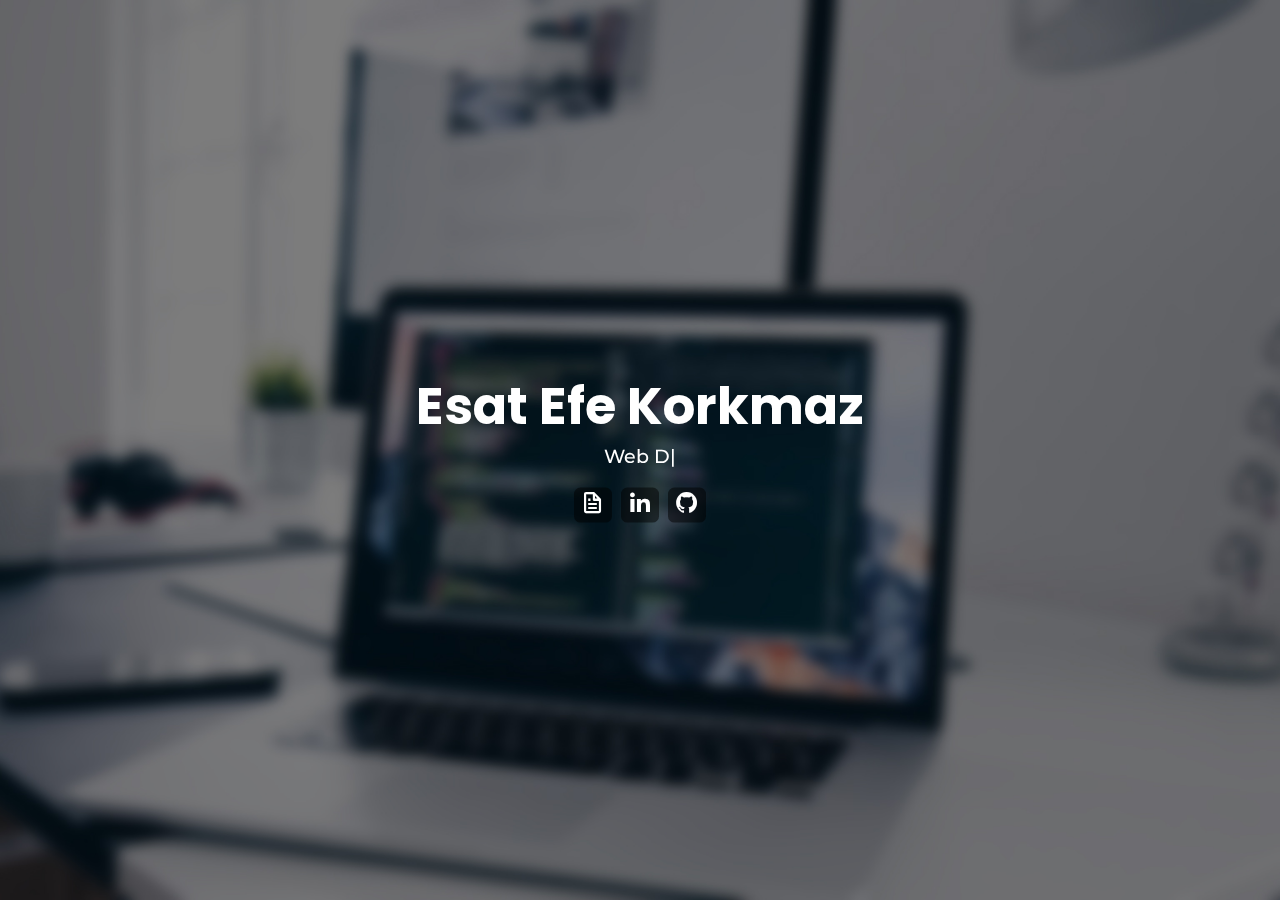
<file: index.html>
<!DOCTYPE html>
<html lang="tr-TR">
	<head>
		<meta charset="UTF-8" />
		<meta name="viewport" content="width=device-width, initial-scale=1.0" />
		<meta name="keywords" content="esat efe korkmaz" />
		<meta name="description" content="Esat Efe Korkmaz" />
		<meta name="author" content="Esat Efe Korkmaz" />
		<title>Esat Efe Korkmaz</title>
		<link href="https://fonts.googleapis.com/css?family=Poppins:300,300i,400,400i,600,600i,700,700i|Montserrat:300,300i,400,400i,600,600i,700,700i" rel="stylesheet" />
		<link href="css/bootstrap.min.css" rel="stylesheet" />
		<link href="https://unpkg.com/boxicons@2.1.1/css/boxicons.min.css" rel="stylesheet" />
		<link href="css/style.css" rel="stylesheet" />
		<link href="css/aos.css" rel="stylesheet" />
		<script src="js/bootstrap.min.js"></script>
		<script src="js/typed.min.js"></script>
		<script src="js/aos.js"></script>
		<script src="https://ajax.googleapis.com/ajax/libs/jquery/3.5.1/jquery.min.js"></script>
	</head>
	<body>
		<div class="container-fluid" style="height: 100vh" data-aos="zoom-in" data-aos-duration="1000">
			<div id="sayfa">
				<h1>Esat Efe Korkmaz</h1>
				<h4><span class="yazi"></span></h4>
				<div id="links">
					<a href="CV_Esat-Efe-Korkmaz.pdf" target="_blank"><i class="bx bx-file bx-flashing-hover"></i></a>
					<a href="https://linkedin.com/in/esatefekorkmaz" target="_blank"><i class="bx bxl-linkedin bx-flashing-hover"></i></a>
					<a href="https://github.com/esatefekorkmaz" target="_blank"><i class="bx bxl-github bx-flashing-hover"></i></a>
				</div>
			</div>
		</div>
		<script>
			AOS.init();
			var typed = new Typed(".yazi", {
				strings: ["Web Developer", "Game Developer", "IT Student"],
				typeSpeed: 100,
				loop: true,
				backDelay: 900,
				backSpeed: 30,
			});
		</script>
	</body>
</html>
</file>
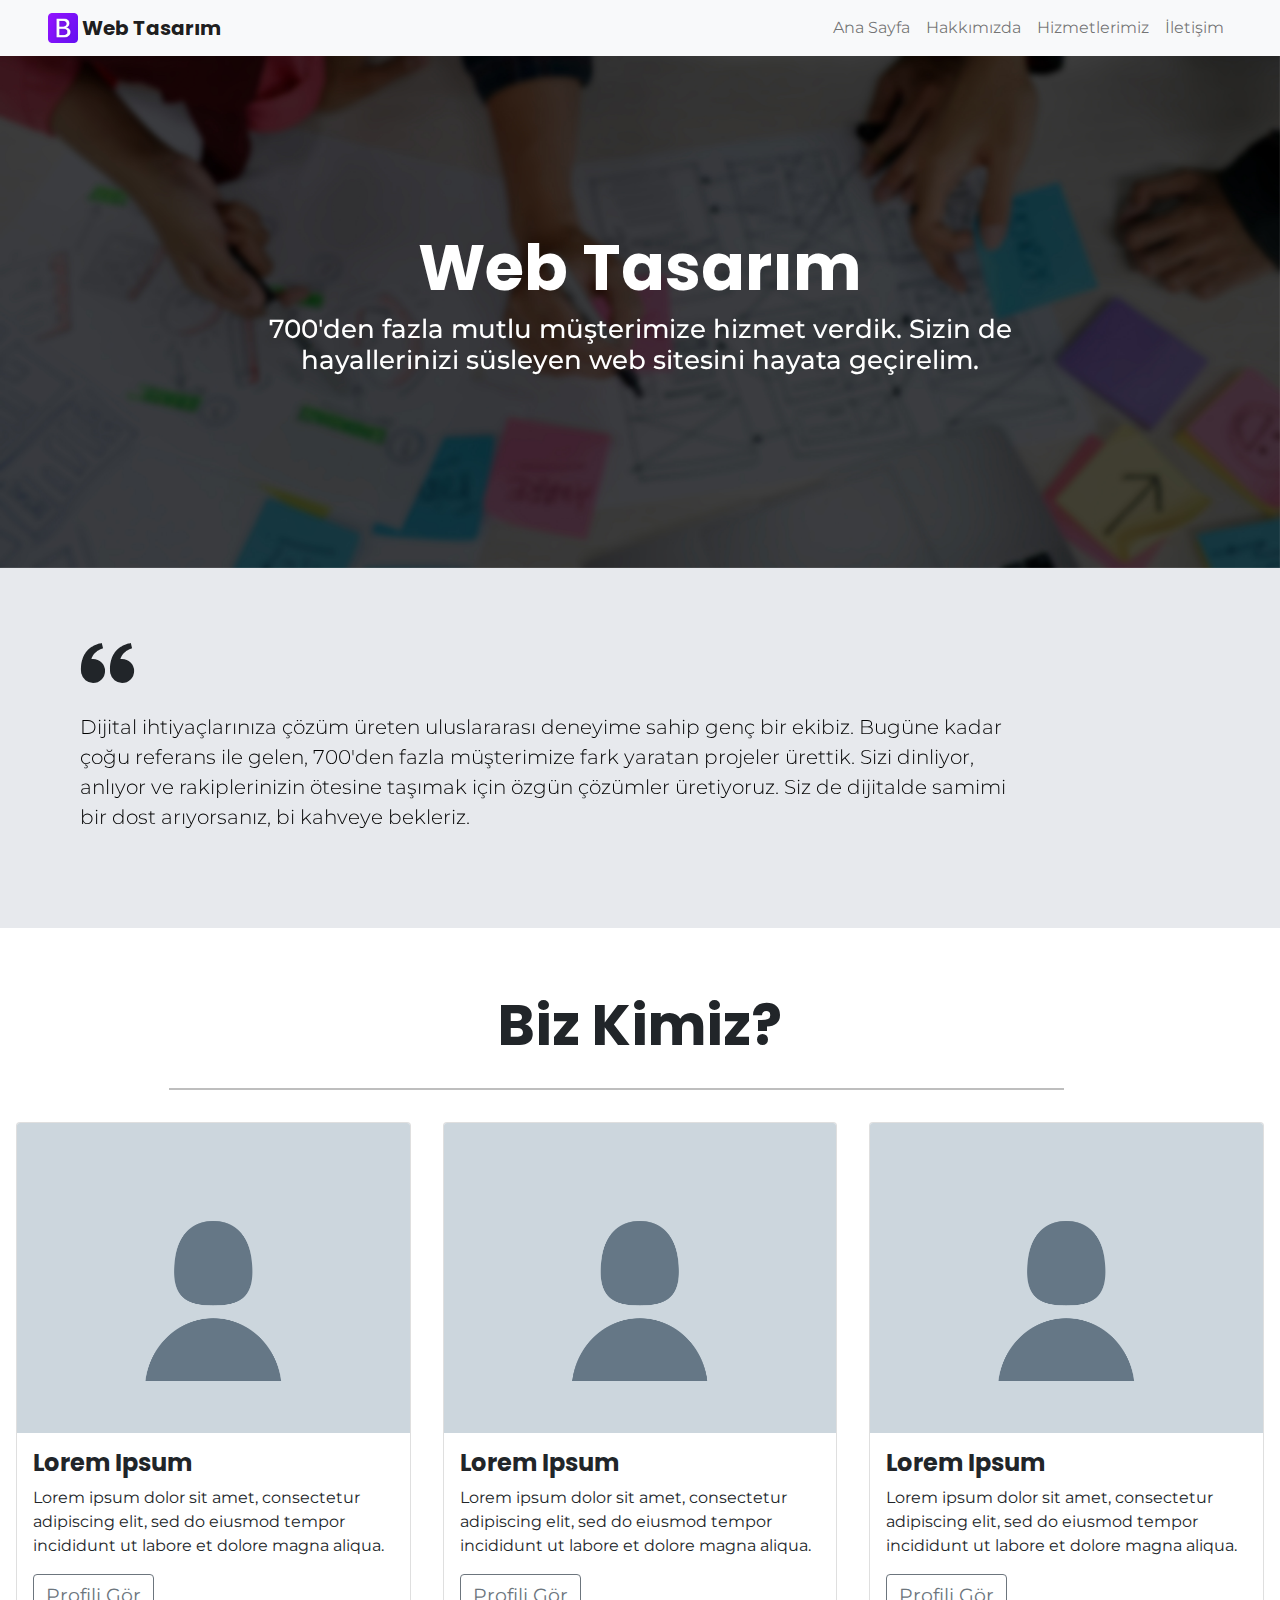
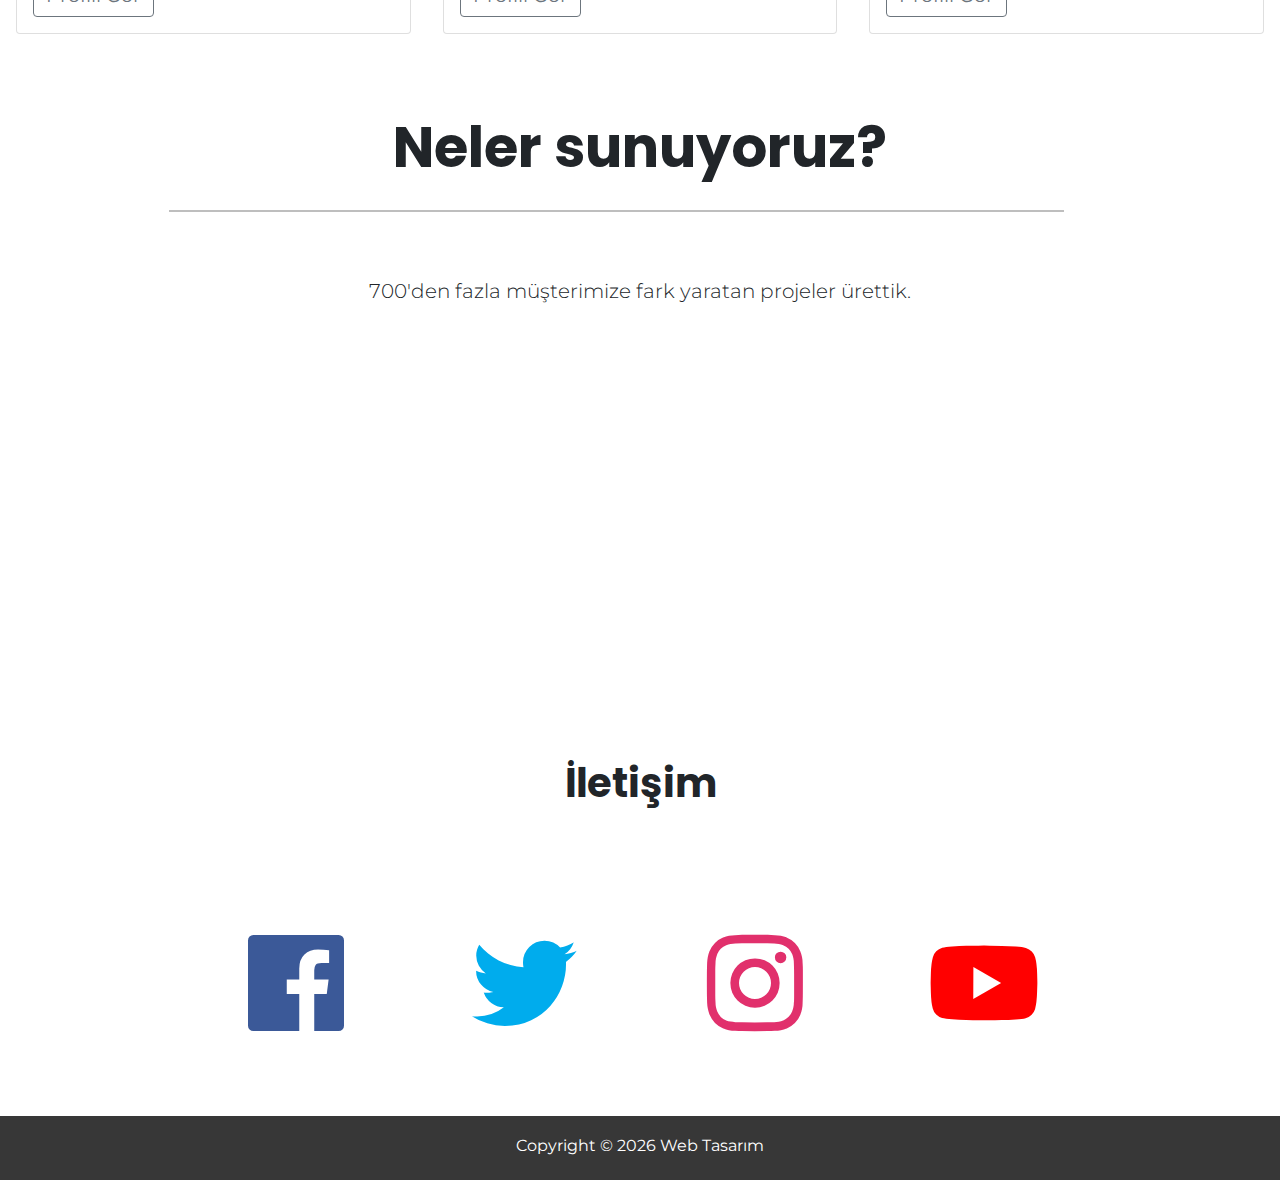
<file: Web-Tasarim-Responsive/index.html>
<!DOCTYPE html>
<html lang="tr-TR">
	<head>
		<meta charset="UTF-8" />
		<meta name="viewport" content="width=device-width, initial-scale=1.0" />
		<title>Web Tasarım</title>
		<link rel="shortcut icon" href="assets/bootstrap.ico" />
		<link href="https://fonts.googleapis.com/css?family=Poppins:300,300i,400,400i,600,600i,700,700i|Montserrat:300,300i,400,400i,600,600i,700,700i" rel="stylesheet" />
		<link href="css/bootstrap.min.css" rel="stylesheet" />
		<link href="https://unpkg.com/boxicons@2.1.1/css/boxicons.min.css" rel="stylesheet" />
		<link href="css/style.css" rel="stylesheet" />
		<link href="css/aos.css" rel="stylesheet" />
		<script src="https://ajax.googleapis.com/ajax/libs/jquery/3.5.1/jquery.min.js"></script>
		<script src="js/bootstrap.min.js"></script>
		<script src="js/aos.js"></script>
	</head>
	<body>
		<nav class="navbar navbar-expand-lg navbar-light bg-light">
			<a class="navbar-brand px-5" href="#">
				<img src="assets/bootstrap.ico" width="30" height="30" class="d-inline-block align-top" alt="" />
				Web Tasarım
			</a>
			<button class="navbar-toggler" type="button" data-toggle="collapse" data-target="#navbarSupportedContent" aria-controls="navbarSupportedContent" aria-expanded="false" aria-label="Toggle navigation">
				<span class="navbar-toggler-icon"></span>
			</button>
			<div class="collapse navbar-collapse" id="navbarSupportedContent">
				<ul class="navbar-nav ms-auto px-5">
					<li class="nav-item active">
						<a class="nav-link" href="#anasayfa">Ana Sayfa</a>
					</li>
					<li class="nav-item">
						<a class="nav-link" href="#hakkimizda">Hakkımızda</a>
					</li>
					<li class="nav-item">
						<a class="nav-link" href="#hizmetler">Hizmetlerimiz</a>
					</li>
					<li class="nav-item">
						<a class="nav-link" href="#iletisim">İletişim</a>
					</li>
				</ul>
			</div>
		</nav>
		<div id="anasayfa" class="carousel slide" data-ride="carousel">
			<div class="carousel-inner">
				<div class="carousel-item active">
					<img class="d-block w-100" src="assets/background.jpg" alt="First slide" />
					<div class="carousel-caption" data-aos="zoom-in-down" data-aos-duration="1000">
						<h1 class="display-2">Web Tasarım</h1>
						<h3>700'den fazla mutlu müşterimize hizmet verdik. Sizin de hayallerinizi süsleyen web sitesini hayata geçirelim.</h3>
					</div>
				</div>
			</div>
		</div>
		<div class="container-fluid">
			<div class="row jumbotron">
				<i class="bx bxs-quote-alt-left" data-aos="fade-right" data-aos-duration="1000"></i>
				<div class="col-xs-12 col-sm-12 col-md-9 col-lg-9 col-xl-10">
					<p class="lead mx-auto" data-aos="fade-left" data-aos-duration="1000">Dijital ihtiyaçlarınıza çözüm üreten uluslararası deneyime sahip genç bir ekibiz. Bugüne kadar çoğu referans ile gelen, 700'den fazla müşterimize fark yaratan projeler ürettik. Sizi dinliyor, anlıyor ve rakiplerinizin ötesine taşımak için özgün çözümler üretiyoruz. Siz de dijitalde samimi bir dost arıyorsanız, bi kahveye bekleriz.</p>
				</div>
			</div>
		</div>
		<div id="hakkimizda" class="container-fluid padding">
			<div class="row welcome text-center mt-5">
				<div class="col-12">
					<h1 class="display-4">Biz Kimiz?</h1>
				</div>
				<hr />
			</div>
		</div>
		<div class="container-fluid padding">
			<div class="row padding">
				<div class="col-md-4">
					<div class="card">
						<img class="card-img-top" src="assets/team.png" />
						<div class="card-body">
							<h4 class="card-title">Lorem Ipsum</h4>
							<p class="card-text">Lorem ipsum dolor sit amet, consectetur adipiscing elit, sed do eiusmod tempor incididunt ut labore et dolore magna aliqua.</p>
							<a href="#" class="btn btn-outline-secondary">Profili Gör</a>
						</div>
					</div>
				</div>
				<div class="col-md-4">
					<div class="card">
						<img class="card-img-top" src="assets/team.png" />
						<div class="card-body">
							<h4 class="card-title">Lorem Ipsum</h4>
							<p class="card-text">Lorem ipsum dolor sit amet, consectetur adipiscing elit, sed do eiusmod tempor incididunt ut labore et dolore magna aliqua.</p>
							<a href="#" class="btn btn-outline-secondary">Profili Gör</a>
						</div>
					</div>
				</div>
				<div class="col-md-4">
					<div class="card">
						<img class="card-img-top" src="assets/team.png" />
						<div class="card-body">
							<h4 class="card-title">Lorem Ipsum</h4>
							<p class="card-text">Lorem ipsum dolor sit amet, consectetur adipiscing elit, sed do eiusmod tempor incididunt ut labore et dolore magna aliqua.</p>
							<a href="#" class="btn btn-outline-secondary">Profili Gör</a>
						</div>
					</div>
				</div>
			</div>
		</div>
		<div id="hizmetler" class="container-fluid padding">
			<div class="row welcome text-center mt-5">
				<div class="col-12">
					<h1 class="display-4">Neler sunuyoruz?</h1>
				</div>
				<hr />
				<div class="col-12">
					<p class="lead">700'den fazla müşterimize fark yaratan projeler ürettik.</p>
				</div>
			</div>
		</div>
		<div class="container-fluid padding hizmetler">
			<div class="row text-center padding">
				<div class="col-xs-12 col-sm-6 col-md-4" data-aos="fade-up" data-aos-duration="1000">
					<i class="bx bx-code-alt"></i>
					<h3>Web Tasarımı</h3>
					<p>Tüm platformlarda uyumlu, yönetici paneli dahilinde patronu siz olduğunuz kaliteli websiteleri tasarlıyoruz.</p>
				</div>
				<div class="col-xs-12 col-sm-6 col-md-4" data-aos="fade-up" data-aos-duration="1000">
					<i class="bx bxl-instagram"></i>
					<h3>Sosyal Medya Yönetimi</h3>
					<p>Sosyal medya hesaplarınızı aynı disiplinle, aynı sıklıkla, trend ve günceli takip ederek yönetmek hem zaman ve hem de uzmanlık gerektirir. Hesaplarınızı yönetecek zamanı ve uygun insan kaynağını bulamıyorsanız, sizin yerinize sosyal medya hesaplarınızı yönetmekten memnuniyet duyarız.</p>
				</div>
				<div class="col-xs-12 col-sm-6 col-md-4" data-aos="fade-up" data-aos-duration="1000">
					<i class="bx bx-mobile-alt"></i>
					<h3>Mobil Uygulama Geliştirme</h3>
					<p>Angular, Firebase, Ionic, .NET Core, WEB API, MS-SQL teknolojilerine hakimiz. Projenizin ihtiyaçlarına özel olarak en uygun teknolojileri kullanıyoruz.</p>
				</div>
			</div>
		</div>
		<div id="iletisim" class="container-fluid padding">
			<div class="row text-center padding m-5">
				<div class="col-12 sosyal">
					<h1>İletişim</h1>
				</div>
				<div class="col-12 social padding">
					<a href="#"><i class="bx bxl-facebook-square"></i></a>
					<a href="#"><i class="bx bxl-twitter"></i></a>
					<a href="#"><i class="bx bxl-instagram"></i></a>
					<a href="#"><i class="bx bxl-youtube"></i></a>
				</div>
			</div>
		</div>
		<footer>
			<div class="container-fluid padding">
				<p id="footercopyright" class="text-center"></p>
			</div>
		</footer>
		<script>
			AOS.init();
			document.getElementById("footercopyright").innerHTML = "Copyright © " + new Date().getFullYear() + " Web Tasarım";
		</script>
	</body>
</html>
</file>
<file: css/style.css>
html,
body {
  max-width: 100%;
  overflow-x: hidden;
}
body {
  background-image: url("../assets/background3.jpg");
  background-repeat: no-repeat;
  background-attachment: fixed;
  background-position: center center;
  background-size: cover;
}
#sayfa {
  color: white;
  text-align: center;
  position: absolute;
  top: 50%;
  left: 50%;
  transform: translate(-50%, -50%);
}
#sayfa h1 {
  font-family: Poppins;
  font-weight: bold;
  font-size: 4vw;
}
#sayfa h4 {
  font-family: Montserrat;
  margin-bottom: 2vh;
  font-size: 1.5vw;
}
#links {
  font-size: 2vw;
}
#links a {
  text-decoration: none;
  transition: 0.2s;
  background-color: rgb(0, 0, 0, 0.5);
  border-radius: 0.5vw;
  padding: 0.25vw;
  padding-top: 0.25vh;
  padding-bottom: 0.25vh;
}
#links i {
  text-decoration: none;
  color: #ffffff;
  transition: 0.2s;
  border-radius: 0.5vw;
  padding: 0.25vw;
}
#links a:hover {
  opacity: 0.75;
}
@media (orientation: portrait) {
  #sayfa h1 {
    font-size: 10vw;
  }
  #sayfa h4 {
    font-size: 5vw;
    margin-bottom: 2vh;
  }
  #links {
    font-size: 7vw;
  }
  #links a {
    border-radius: 2vw;
    padding: 1vw;
    padding-top: 0.1vh;
    padding-bottom: 0.1vh;
  }
}
</file>
<file: Web-Tasarim-Responsive/css/style.css>
html,
body {
	max-width: 100%;
	overflow-x: hidden;
}
[class*="col-"] {
	padding: 1rem;
}
.navbar-brand {
	font-family: Poppins;
	font-weight: bold;
}
.nav-item {
	font-family: Montserrat;
}
.carousel-inner img {
	width: 100%;
	height: 100%;
}
.carousel-caption {
	position: absolute;
	top: 30%;
	transform: translateY(-50%);
}
.carousel-caption h1 {
	font-size: 5vw;
	font-family: Poppins;
	font-weight: bold;
}
.carousel-caption h3 {
	font-size: 2vw;
	font-family: Montserrat;
	padding-bottom: 1rem;
}
.btn {
	font-family: Montserrat;
	font-size: 1.5vw;
}
.jumbotron {
	padding: 4rem;
	background-color: #e7e9ed;
}
.jumbotron .lead {
	font-family: Montserrat;
	color: black;
}
.welcome {
	width: 75%;
	margin: 0 auto;
}
.welcome .display-4 {
	font-family: Poppins;
	font-weight: bold;
}
.welcome hr {
	border-bottom: 2px solid black;
	width: 95%;
	margin-top: 0.3rem;
	margin-bottom: 1rem;
}
.welcome .lead {
	font-family: Montserrat;
	text-align: center;
	padding-top: 2rem;
	padding-bottom: 2rem;
}
.hizmetler h3 {
	font-family: Poppins;
	font-weight: bold;
}
.hizmetler p {
	font-family: Montserrat;
}
.bx {
	font-size: 4em;
}
.bx-code-alt {
	color: #2163af;
}
.bxl-instagram {
	color: #e1306c;
}
.bxl-facebook-square {
	color: #3b5998;
}
.bxl-twitter {
	color: #00aced;
}
.bxl-youtube {
	color: #ff0000;
}
.bx-mobile-alt {
	color: #563d7c;
}
.card-title {
	font-family: Poppins;
	font-weight: bold;
}
.card-text {
	font-family: Montserrat;
}
.sosyal h1 {
	font-family: Poppins;
	font-weight: bold;
	margin-bottom: 5rem;
}
.social a {
	font-size: 2em;
	padding: 3rem;
}
footer {
	background-color: #373737;
	height: 4rem;
}
footer p {
	color: white;
	margin: 0;
	transform: translateY(75%);
	font-family: Montserrat;
}
@media (orientation: portrait) {
	.social a {
		font-size: 3vw;
		padding: 1vw;
	}
	.carousel-inner img {
		width: 100vw;
		height: 50vw;
	}
	.carousel-caption {
		top: 15%;
	}
	.carousel-caption h1 {
		font-size: 0;
	}
	.carousel-caption h3 {
		padding-bottom: 0;
		font-size: 4vw;
	}
}
@media (orientation: portrait) and (min-width: 768px) {
	.carousel-caption {
		top: 30%;
	}
	.carousel-caption h1 {
		font-size: 5vw;
	}
	.carousel-caption h3 {
		font-size: 2vw;
	}
}
</file>
